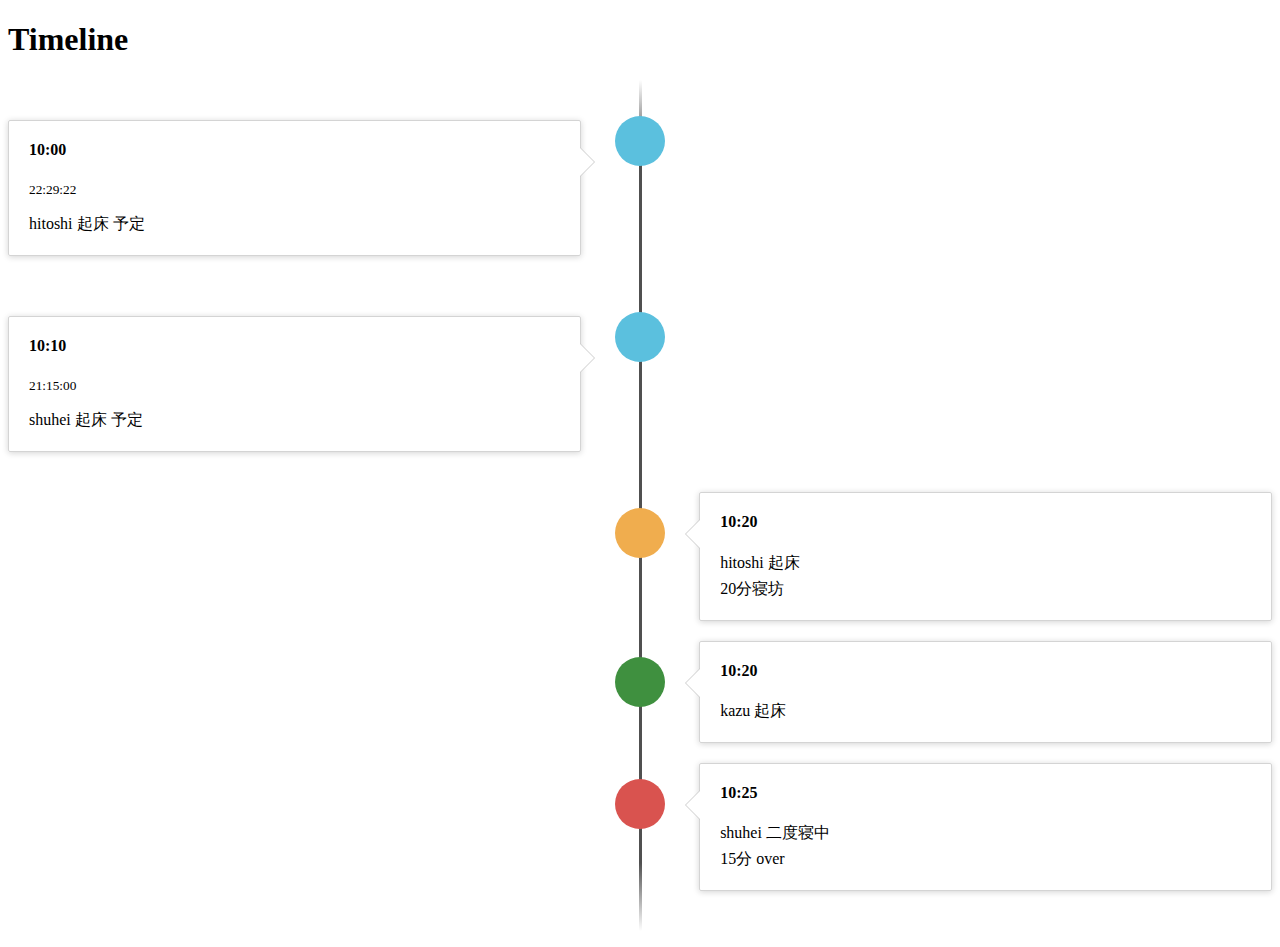
<file: templates/index.html>
<!doctype html>
<html lang="ja">
  <head>
    <!-- Required meta tags -->
    <meta charset="utf-8">
    <meta name="viewport" content="width=device-width, initial-scale=1, shrink-to-fit=no">

    <!-- Bootstrap CSS -->
    <link rel="stylesheet" href="https://stackpath.bootstrapcdn.com/bootstrap/4.1.1/css/bootstrap.min.css" integrity="sha384-WskhaSGFgHYWDcbwN70/dfYBj47jz9qbsMId/iRN3ewGhXQFZCSftd1LZCfmhktB" crossorigin="anonymous">
    <link rel="stylesheet" href="../css/main.css">
    <title>kinako</title>
  </head>
  <body>
    <!------ Include the above in your HEAD tag ---------->

    <div class="container">
      <div class="col-md-6">

        <h1 id="timeline">Timeline</h1>
        <ul class="timeline">
        
          <li class="timeline">
            <div class="timeline-badge info"><i class="fa fa-envelope-o"></i></div>
            <div class="timeline-panel">
              <div class="timeline-heading">
                <h4 class="timeline-title">10:00</h4>
                <p><small class="text-muted"><i class="fa fa-clock-o"></i> 22:29:22</small></p>
              </div>
              <div class="timeline-body">
                <p>hitoshi 起床 予定</p>
              </div>
            </div>
          </li>

          <li class="timeline">
            <div class="timeline-badge info"><i class="fa fa-envelope-o"></i></div>
            <div class="timeline-panel">
              <div class="timeline-heading">
                <h4 class="timeline-title">10:10</h4>
                <p><small class="text-muted"><i class="fa fa-clock-o"></i> 21:15:00</small></p>
              </div>
              <div class="timeline-body">
                <p>shuhei 起床 予定</p>
              </div>
            </div>
          </li>

          <li class="timeline-inverted">
            <div class="timeline-badge warning"><i class="fa fa-bullseye"></i></div>
            <div class="timeline-panel">
              <div class="timeline-heading">
                <h4 class="timeline-title">10:20</h4>
              </div>
              <div class="timeline-body">
                <p>hitoshi 起床</p>
                <p>20分寝坊</p>
              </div>
            </div>
          </li>

          <li class="timeline-inverted">
            <div class="timeline-badge success"><i class="fa fa-thumbs-o-down"></i></div>
            <div class="timeline-panel">
              <div class="timeline-heading">
                <h4 class="timeline-title">10:20</h4>
              </div>
              <div class="timeline-body">
                <p>kazu 起床</p>
              </div>
            </div>
          </li>

          <li class="timeline-inverted">
            <div class="timeline-badge danger"><i class="fa fa-crosshairs"></i></div>
            <div class="timeline-panel">
              <div class="timeline-heading">
                <h4 class="timeline-title">10:25</h4>
              </div>
              <div class="timeline-body">
                <p>shuhei 二度寝中</p>
                <p>15分 over</p>
              </div>
            </div>
          </li>

        </ul>

      </div>
    </div>

    <!-- Optional JavaScript -->
    <!-- jQuery first, then Popper.js, then Bootstrap JS -->
    <script src="https://code.jquery.com/jquery-3.3.1.slim.min.js" integrity="sha384-q8i/X+965DzO0rT7abK41JStQIAqVgRVzpbzo5smXKp4YfRvH+8abtTE1Pi6jizo" crossorigin="anonymous"></script>
    <script src="https://cdnjs.cloudflare.com/ajax/libs/popper.js/1.14.3/umd/popper.min.js" integrity="sha384-ZMP7rVo3mIykV+2+9J3UJ46jBk0WLaUAdn689aCwoqbBJiSnjAK/l8WvCWPIPm49" crossorigin="anonymous"></script>
    <script src="https://stackpath.bootstrapcdn.com/bootstrap/4.1.1/js/bootstrap.min.js" integrity="sha384-smHYKdLADwkXOn1EmN1qk/HfnUcbVRZyYmZ4qpPea6sjB/pTJ0euyQp0Mk8ck+5T" crossorigin="anonymous"></script>
  </body>
</html>
</file>
<file: css/main.css>
.timeline {
    list-style: none;
    padding: 20px 0 20px;
    position: relative;
}

    .timeline:before {
        top: 0;
        bottom: 0;
        position: absolute;
        content: " ";
        width: 3px;
        background-color: #eeeeee;
        left: 50%;
        margin-left: -1.5px;
          background: rgb(80,80,80);
  background: -moz-linear-gradient(top, rgba(80,80,80,0) 0%, rgb(80,80,80) 8%, rgb(80,80,80) 92%, rgba(80,80,80,0) 100%);
  background: -webkit-gradient(linear, left top, left bottom, color-stop(0%,rgba(30,87,153,1)), color-stop(100%,rgba(125,185,232,1)));
  background: -webkit-linear-gradient(top, rgba(80,80,80,0) 0%, rgb(80,80,80) 8%, rgb(80,80,80) 92%, rgba(80,80,80,0) 100%);
  background: -o-linear-gradient(top, rgba(80,80,80,0) 0%, rgb(80,80,80) 8%, rgb(80,80,80) 92%, rgba(80,80,80,0) 100%);
  background: -ms-linear-gradient(top, rgba(80,80,80,0) 0%, rgb(80,80,80) 8%, rgb(80,80,80) 92%, rgba(80,80,80,0) 100%);
  background: linear-gradient(to bottom, rgba(80,80,80,0) 0%, rgb(80,80,80) 8%, rgb(80,80,80) 92%, rgba(80,80,80,0) 100%);

    }

    .timeline > li {
        margin-bottom: 20px;
        position: relative;
    }

        .timeline > li:before,
        .timeline > li:after {
            content: " ";
            display: table;
        }

        .timeline > li:after {
            clear: both;
        }

        .timeline > li:before,
        .timeline > li:after {
            content: " ";
            display: table;
        }

        .timeline > li:after {
            clear: both;
        }

        .timeline > li > .timeline-panel {
            width: 42%;
            float: left;
            border: 1px solid #d4d4d4;
            border-radius: 2px;
            padding: 20px;
            position: relative;
            -webkit-box-shadow: 0 1px 6px rgba(0, 0, 0, 0.175);
            box-shadow: 0 1px 6px rgba(0, 0, 0, 0.175);
        }

            .timeline > li > .timeline-panel:before {
                position: absolute;
                top: 26px;
                right: -15px;
                display: inline-block;
                border-top: 15px solid transparent;
                border-left: 15px solid #ccc;
                border-right: 0 solid #ccc;
                border-bottom: 15px solid transparent;
                content: " ";
            }

            .timeline > li > .timeline-panel:after {
                position: absolute;
                top: 27px;
                right: -14px;
                display: inline-block;
                border-top: 14px solid transparent;
                border-left: 14px solid #fff;
                border-right: 0 solid #fff;
                border-bottom: 14px solid transparent;
                content: " ";
            }

        .timeline > li > .timeline-badge {
            color: #fff;
            width: 50px;
            height: 50px;
            line-height: 50px;
            font-size: 1.4em;
            text-align: center;
            position: absolute;
            top: 16px;
            left: 50%;
            margin-left: -25px;
            background-color: #999999;
            z-index: 100;
            border-top-right-radius: 50%;
            border-top-left-radius: 50%;
            border-bottom-right-radius: 50%;
            border-bottom-left-radius: 50%;
        }

        .timeline > li.timeline-inverted > .timeline-panel {
            float: right;
        }

            .timeline > li.timeline-inverted > .timeline-panel:before {
                border-left-width: 0;
                border-right-width: 15px;
                left: -15px;
                right: auto;
            }

            .timeline > li.timeline-inverted > .timeline-panel:after {
                border-left-width: 0;
                border-right-width: 14px;
                left: -14px;
                right: auto;
            }

.timeline-badge.primary {
    background-color: #2e6da4 !important;
}

.timeline-badge.success {
    background-color: #3f903f !important;
}

.timeline-badge.warning {
    background-color: #f0ad4e !important;
}

.timeline-badge.danger {
    background-color: #d9534f !important;
}

.timeline-badge.info {
    background-color: #5bc0de !important;
}

.timeline-title {
    margin-top: 0;
    color: inherit;
}

.timeline-body > p,
.timeline-body > ul {
    margin-bottom: 0;
}

    .timeline-body > p + p {
        margin-top: 5px;
    }

@media (max-width: 767px) {
    ul.timeline:before {
        left: 40px;
    }

    ul.timeline > li > .timeline-panel {
        width: calc(100% - 90px);
        width: -moz-calc(100% - 90px);
        width: -webkit-calc(100% - 90px);
    }

    ul.timeline > li > .timeline-badge {
        left: 15px;
        margin-left: 0;
        top: 16px;
    }

    ul.timeline > li > .timeline-panel {
        float: right;
    }

        ul.timeline > li > .timeline-panel:before {
            border-left-width: 0;
            border-right-width: 15px;
            left: -15px;
            right: auto;
        }

        ul.timeline > li > .timeline-panel:after {
            border-left-width: 0;
            border-right-width: 14px;
            left: -14px;
            right: auto;
        }
}
</file>
